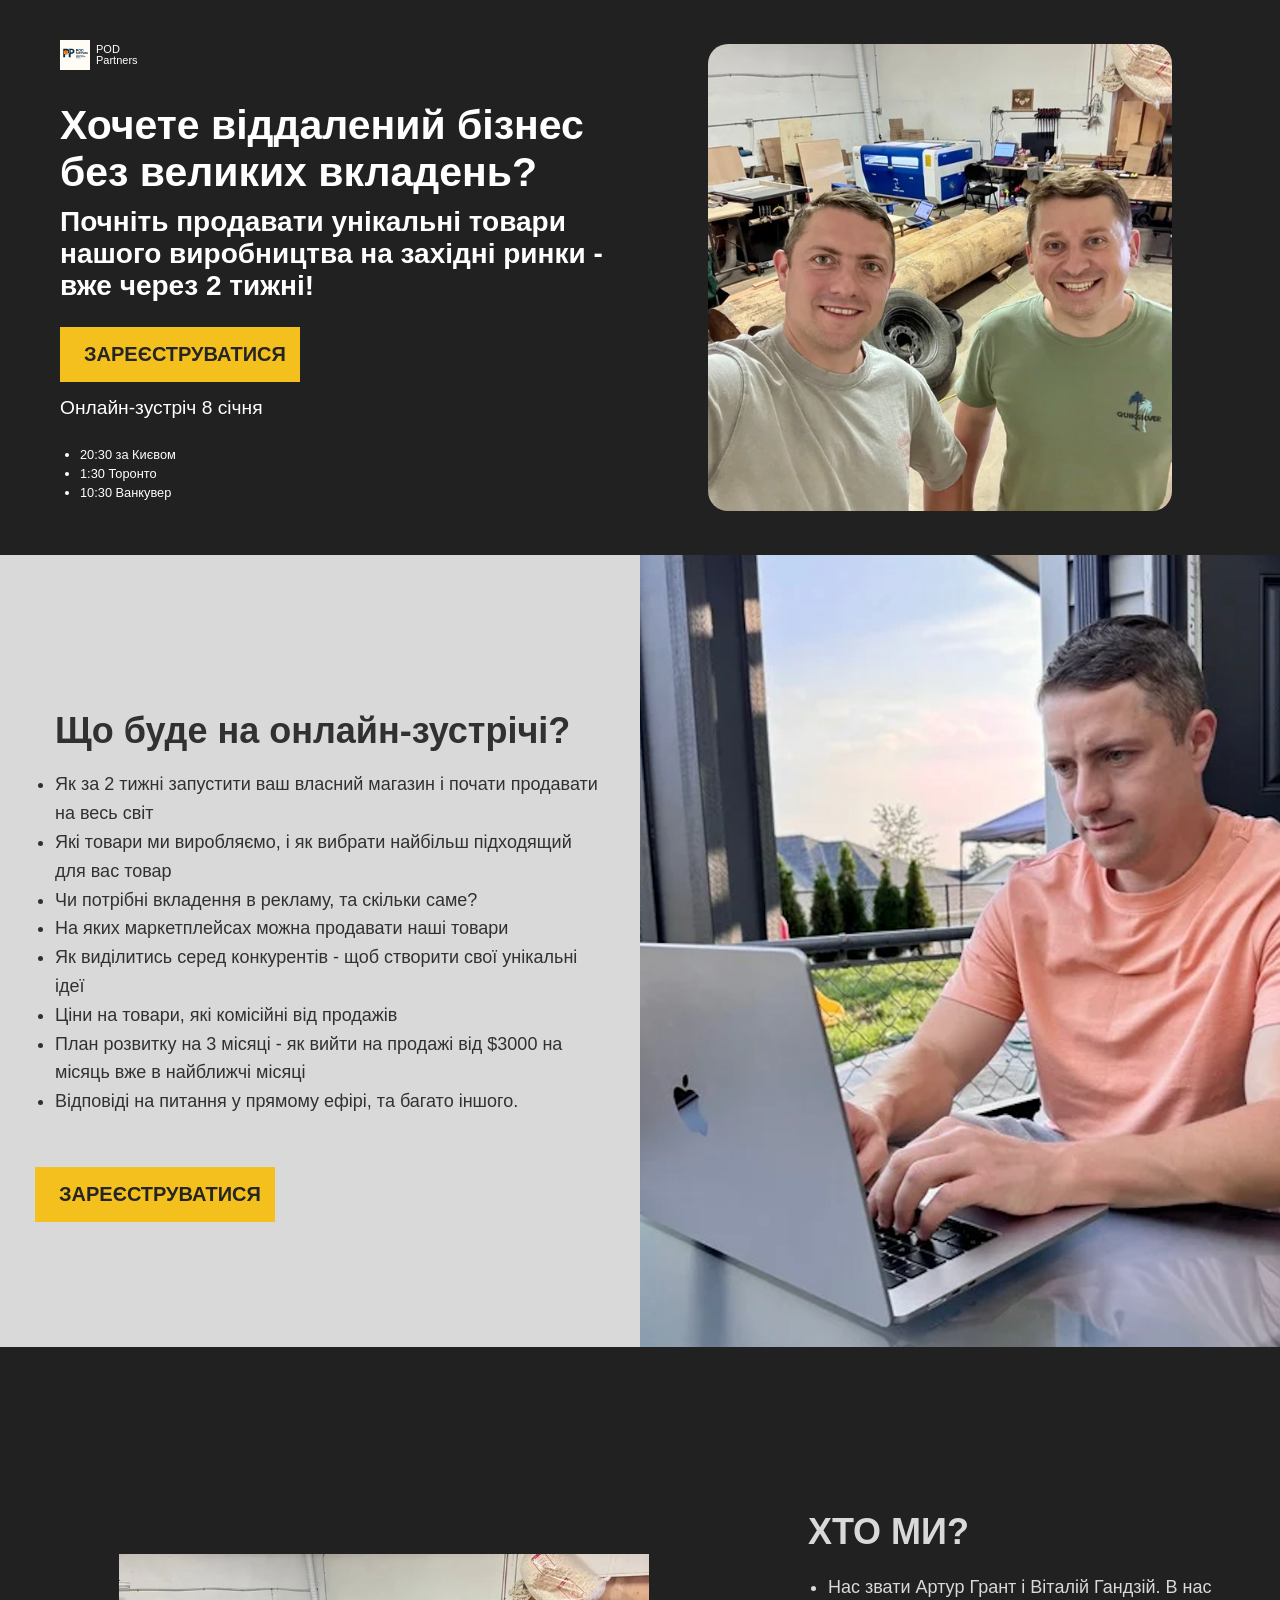
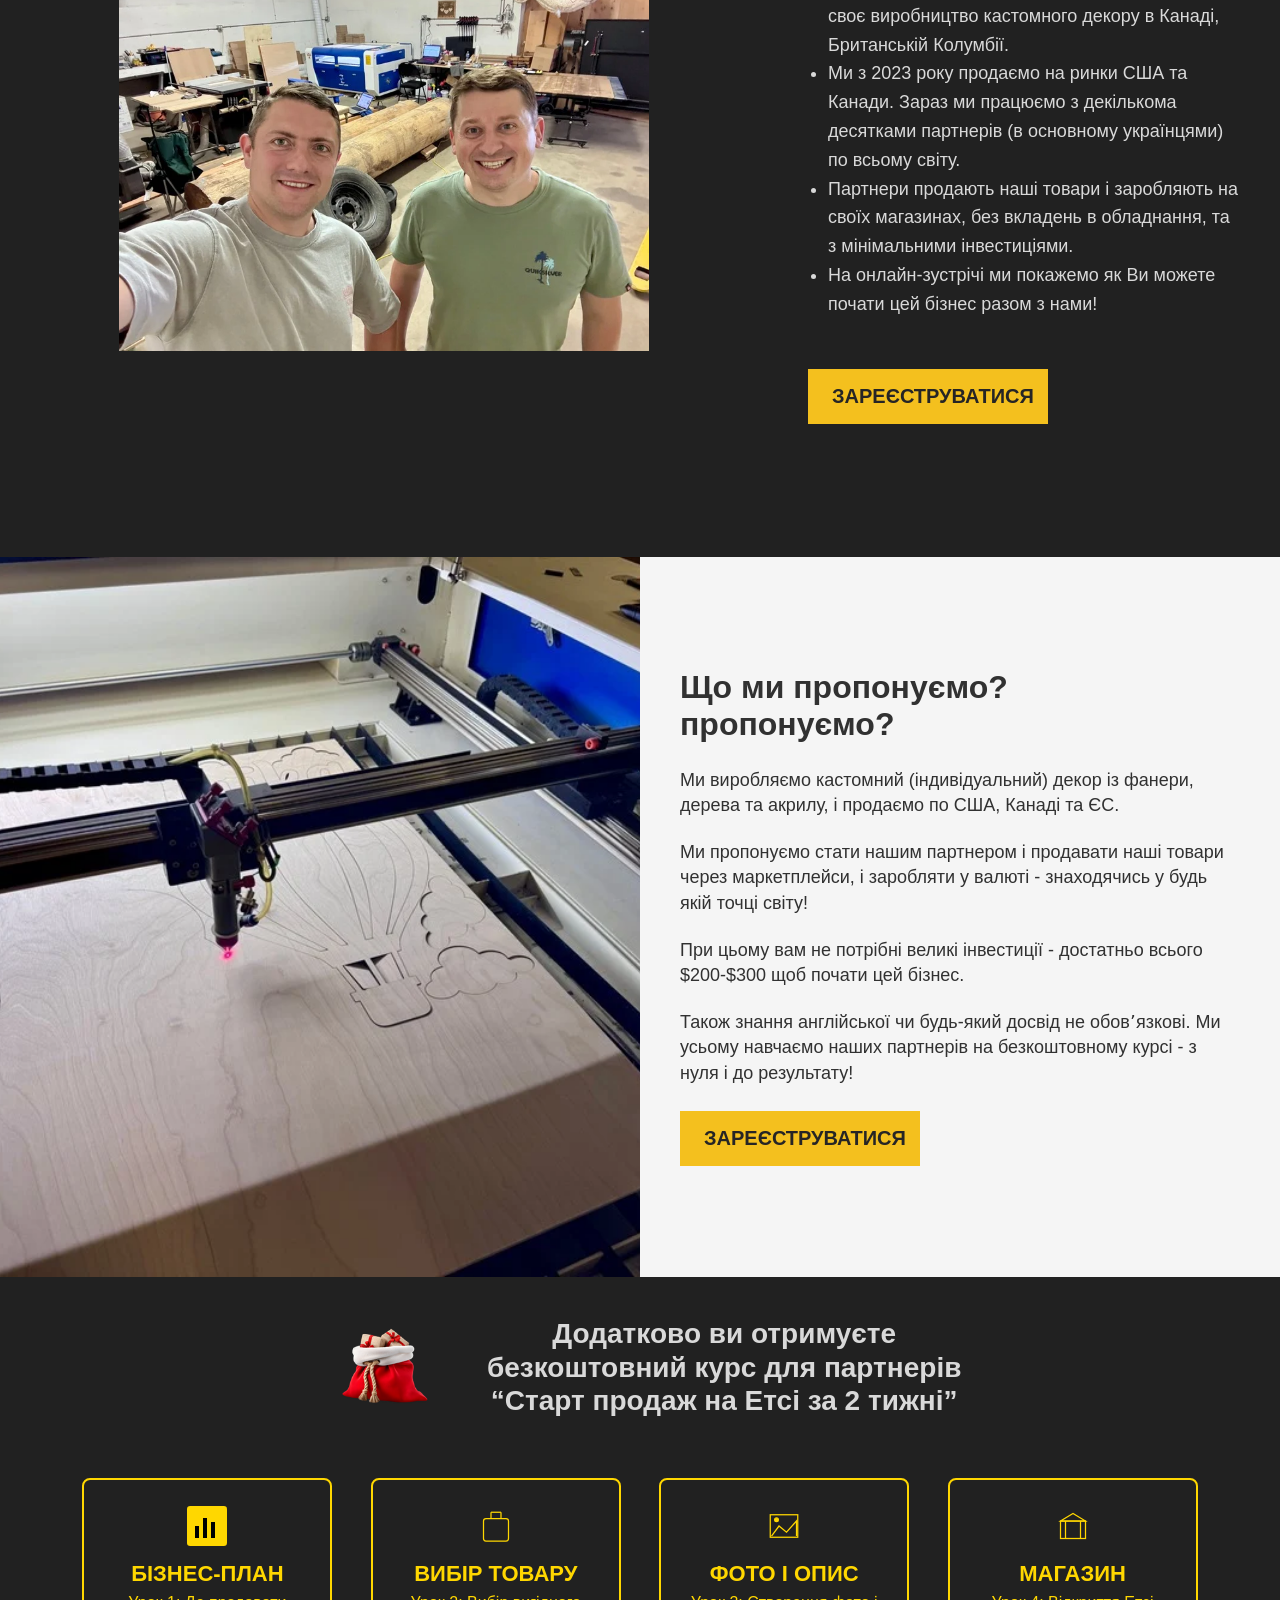
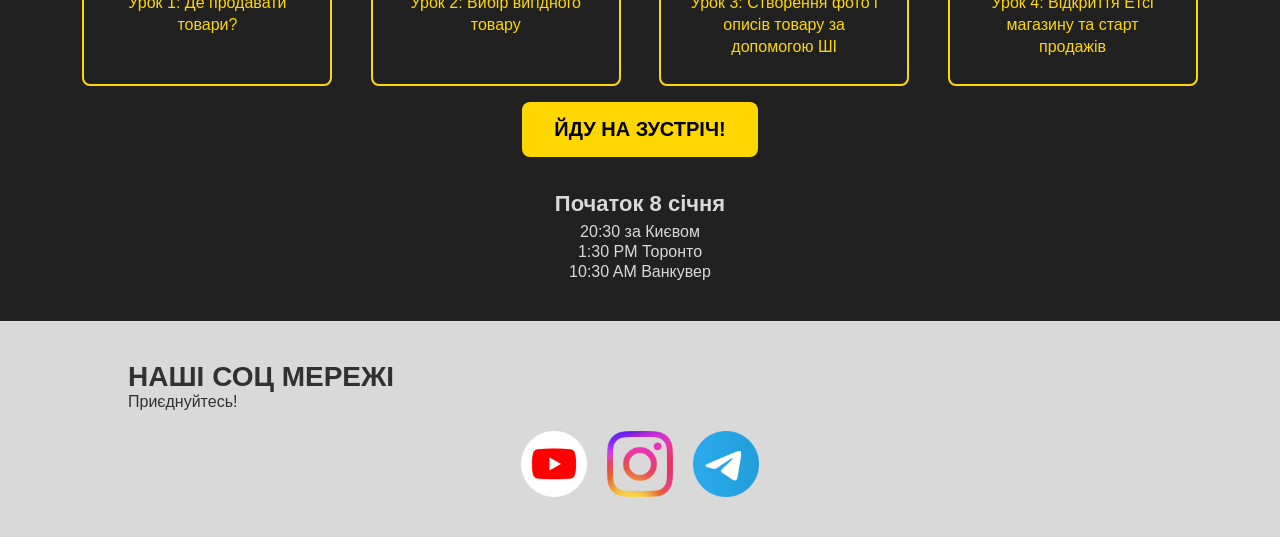
<file: index.html>
<!DOCTYPE html>
<html lang="ru">

<head>
    <meta charset="UTF-8">
    <meta name="viewport" content="width=device-width, initial-scale=1.0">
    <title>POD Partners</title>

    <!-- Google tag (gtag.js) -->
    <script async src="https://www.googletagmanager.com/gtag/js?id=G-GY1521CNHJ"></script>
    <script>
        window.dataLayer = window.dataLayer || [];
        function gtag() { dataLayer.push(arguments); }
        gtag('js', new Date());
        gtag('config', 'G-GY1521CNHJ');
    </script>

</head>

<body style="margin:0; padding:0; background:#212121; color:#fff; font-family:Arial, sans-serif; min-height:100vh;">

    <!-- ===================== 1-й блок ===================== -->
    <section style="display:flex; flex-wrap:wrap; width:100%; justify-content:center;">
        <div
            style="flex:1 1 50%; min-width:300px; max-width:600px; padding:40px 20px; box-sizing:border-box; display:flex; flex-direction:column; justify-content:center;">
            <div style="display:flex; align-items:center; margin-bottom:12px;">
                <img src="./img/logo.png" alt="Логотип"
                    style="width:6%; max-width:30px; height:auto; margin-right:6px;">
                <div style="display:flex; flex-direction:column; line-height:1; margin-top:-1px;">
                    <span style="font-size:11px;">POD</span>
                    <span style="font-size:11px;">Partners</span>
                </div>
            </div>

            <h2 style="margin:20px 0 10px 0; font-size:clamp(30px,3.2vw,42px); line-height:clamp(1.2,1.5vw,1.5);">
                Хочете віддалений бізнес без великих вкладень?
            </h2>
            <h2 style="margin:0; font-size:clamp(20px,3.2vw,28px); line-height:clamp(1.2,1.5vw,1.5);">
                Почніть продавати унікальні товари нашого виробництва на західні ринки - вже через 2 тижні!
            </h2>

            <button onclick="openFormModal()"
                style="margin-top:25px; padding:16px 24px; font-size:clamp(14px,2vw,20px); font-weight:bold; background:rgb(244,192,30); color:#262525; border:none; cursor:pointer; min-width:160px; max-width:240px;">
                ЗАРЕЄСТРУВАТИСЯ
            </button>

            <h2 style="margin-top:15px; font-size:clamp(14px,1.5vw,20px); font-weight:normal; color:#fff;">
                Онлайн-зустріч 8 січня
            </h2>
            <ul
                style="margin-top:10px; padding-left:20px; color:#fff; font-size:clamp(12px,1vw,16px); line-height:1.5;">
                <li>20:30 за Києвом</li>
                <li>1:30 Торонто</li>
                <li>10:30 Ванкувер</li>
            </ul>
        </div>

        <div
            style="flex:1 1 50%; min-width:300px; max-width:600px; padding:20px 10px; box-sizing:border-box; display:flex; justify-content:center; align-items:center;">
            <img src="./img/photo1.1.png" alt="Пример изображения"
                style="width:80%; max-width:100%; height:auto; border-radius:20px;">
        </div>
    </section>




    <!-- 2222222222222222 -->
    <section
        style="display: flex; flex-wrap: wrap; width: 100%; min-height: 88vh; background-color: rgb(217, 217, 217);">

        <!-- Левая колонка -->
        <div
            style="flex: 1 1 50%; padding: clamp(16px, 4.4vw, 35px); box-sizing: border-box; min-width: 300px; display: flex; flex-direction: column; justify-content: center; align-items: flex-start; color: #313131;">

            <!-- Заголовок -->
            <h2
                style="font-size: clamp(26px, 5vw, 36px); color: #313131; margin-bottom: clamp(13px, 2.65vw, 18px); padding-left: 20px; text-align: left;">
                Що буде на онлайн-зустрічі?
            </h2>

            <!-- Список из 8 элементов -->
            <ul
                style="list-style: disc; padding-left: 20px; margin: 0 0 clamp(18px, 2.65vw, 26px) 0; font-size: clamp(14px, 2vw, 18px); line-height: 1.6; text-align: left;">
                <li>Як за 2 тижні запустити ваш власний магазин і почати продавати на весь світ</li>
                <li>Які товари ми виробляємо, і як вибрати найбільш підходящий для вас товар</li>
                <li>Чи потрібні вкладення в рекламу, та скільки саме?</li>
                <li>На яких маркетплейсах можна продавати наші товари</li>
                <li>Як виділитись серед конкурентів - щоб створити свої унікальні ідеї</li>
                <li>Ціни на товари, які комісійні від продажів</li>
                <li>План розвитку на 3 місяці - як вийти на продажі від $3000 на місяць вже в найближчі місяці</li>
                <li>Відповіді на питання у прямому ефірі, та багато іншого.</li>
            </ul>

            <!-- Кнопка -->
            <button onclick="openFormModal()" class="subscribeBtn" style="
        margin-top: 25px;
        padding: 16px 24px; /* увеличили внутренние отступы */
        font-size: clamp(14px, 2vw, 20px); /* увеличили размер текста */
        font-weight: bold;
        background-color: rgb(244, 192, 30);
        color: #262525;
        border: none;
        border-radius: 0;
        cursor: pointer;
        min-width: 160px; /* увеличили минимальную ширину */
        max-width: 240px; /* увеличили максимальную ширину */
    ">
                ЗАРЕЄСТРУВАТИСЯ
            </button>
        </div>

        <!-- Правая колонка с изображением -->
        <div
            style="flex: 1 1 50%; padding: 0; box-sizing: border-box; min-width: 300px; display: flex; justify-content: center; align-items: center;">
            <img src="./img/image_2-1.png" alt="Пример изображения"
                style="width: 100%; height: 100%; object-fit: cover;">
        </div>

    </section>

    <!-- 333333333 -->

    <section style="display: flex; flex-wrap: wrap; width: 100%; min-height: 90vh; background-color: #212121;">

        <!-- Левый блок с фото -->
        <div
            style="flex: 1 1 60%; display: flex; justify-content: center; align-items: center; padding: clamp(20px, 5vw, 40px); box-sizing: border-box; min-width: 300px;">
            <img src="./img/photo1.webp" alt="Фото"
                style="width: 77%; max-width: 77%; height: auto; object-fit: cover;"> <!-- было 70%, стало +10% -->
        </div>

        <!-- Правый блок с текстом и кнопкой -->
        <div
            style="flex: 1 1 40%; display: flex; flex-direction: column; justify-content: center; align-items: flex-start; padding: clamp(20px, 5vw, 40px); box-sizing: border-box; min-width: 250px; max-width: 90%; color: #313131;">

            <!-- Заголовок -->
            <h2
                style="font-size: clamp(26px, 4.5vw, 36px); color: rgb(217, 217, 217); margin-bottom: clamp(15px, 3vw, 20px);">
                ХТО МИ?
            </h2>

            <!-- Список из 4 элементов -->
            <ul
                style="list-style: disc; padding-left: 20px; margin: 0 0 clamp(20px, 3vw, 25px) 0; font-size: clamp(14px, 2vw, 18px); line-height: 1.6; color: rgb(217, 217, 217);">
                <li>Нас звати Артур Грант і Віталій Гандзій. В нас своє виробництво кастомного декору в Канаді,
                    Британській Колумбії.</li>
                <li>Ми з 2023 року продаємо на ринки США та Канади. Зараз ми працюємо з декількома десятками партнерів
                    (в основному українцями) по всьому світу.</li>
                <li>Партнери продають наші товари і заробляють на своїх магазинах, без вкладень в обладнання, та з
                    мінімальними інвестиціями.</li>
                <li>На онлайн-зустрічі ми покажемо як Ви можете почати цей бізнес разом з нами!</li>
            </ul>

            <!-- Кнопка -->
            <button onclick="openFormModal()" class="subscribeBtn" style="
        margin-top: 25px;
        padding: 16px 24px; /* увеличили внутренние отступы */
        font-size: clamp(14px, 2vw, 20px); /* увеличили размер текста */
        font-weight: bold;
        background-color: rgb(244, 192, 30);
        color: #262525;
        border: none;
        border-radius: 0;
        cursor: pointer;
        min-width: 160px; /* увеличили минимальную ширину */
        max-width: 240px; /* увеличили максимальную ширину */
    ">
                ЗАРЕЄСТРУВАТИСЯ
            </button>

        </div>

    </section>

    <!-- 44444444444 -->
    <section style="display: flex; flex-wrap: wrap; width: 100%; min-height: 80vh; background-color: #f5f5f5;">

        <!-- Левая колонка с фото -->
        <div
            style="flex: 1 1 50%; min-width: 300px; display: flex; justify-content: center; align-items: center; box-sizing: border-box; padding: 0;">
            <img src="./img/stanok.webp" alt="Фото" style="width: 100%; height: 100%; object-fit: cover;">
        </div>

        <!-- Правая колонка с текстом -->
        <div
            style="flex: 1 1 50%; min-width: 300px; display: flex; flex-direction: column; justify-content: center; align-items: flex-start; padding: clamp(20px, 4vw, 40px); box-sizing: border-box; color: #313131;">

            <!-- Заголовок -->
            <h2 style="font-size: clamp(24px, 4vw, 32px); margin: 0;">
                Що ми пропонуємо?
            </h2>
            <h2 style="font-size: clamp(24px, 4vw, 32px); margin: 0;">
                пропонуємо?
            </h2>

            <!-- Список из 4 элементов -->
            <ul
                style="list-style: none; padding-left: 0; margin: clamp(20px, 3vw, 25px) 0 0 0; font-size: clamp(14px, 2vw, 18px); line-height: 1.4;">
                <li style="margin-bottom: clamp(18px, 3.5vw, 22px);">
                    Ми виробляємо кастомний (індивідуальний) декор із фанери, дерева та акрилу, і продаємо по США,
                    Канаді та ЄС.
                </li>
                <li style="margin-bottom: clamp(18px, 3.5vw, 22px);">
                    Ми пропонуємо стати нашим партнером і продавати наші товари через маркетплейси, і заробляти у валюті
                    - знаходячись у будь якій точці світу!
                </li>
                <li style="margin-bottom: clamp(18px, 3.5vw, 22px);">
                    При цьому вам не потрібні великі інвестиції - достатньо всього $200-$300 щоб почати цей бізнес.
                </li>
                <li style="margin-bottom: 0;">
                    Також знання англійської чи будь-який досвід не обовʼязкові. Ми усьому навчаємо наших партнерів на
                    безкоштовному курсі - з нуля і до результату!
                </li>
            </ul>


            <!-- Кнопка -->
            <button onclick="openFormModal()" class="subscribeBtn" style="
        margin-top: 25px;
        padding: 16px 24px; /* увеличили внутренние отступы */
        font-size: clamp(14px, 2vw, 20px); /* увеличили размер текста */
        font-weight: bold;
        background-color: rgb(244, 192, 30);
        color: #262525;
        border: none;
        border-radius: 0;
        cursor: pointer;
        min-width: 160px; /* увеличили минимальную ширину */
        max-width: 240px; /* увеличили максимальную ширину */
    ">
                ЗАРЕЄСТРУВАТИСЯ
            </button>

        </div>

    </section>

    <!-- 555555555555 -->

    <section
        style="background-color: #212121; color: #fff; width: 100%; padding: clamp(20px, 5vw, 40px) 0; display: flex; flex-direction: column; align-items: center;">

        <!-- Блок с фото и заголовками -->
        <div
            style="display: flex; align-items: center; justify-content: center; width: 90%; max-width: 1200px; flex-wrap: wrap; gap: clamp(20px, 3vw, 40px); margin-bottom: clamp(40px, 5vw, 60px);">

            <!-- Фото слева, увеличено -->
            <img src="./img/mishok.webp" alt="Фото"
                style="height: 100%; width: auto; object-fit: cover; max-height: calc(3 * 1.2em * 1.5);">

            <!-- Текст справа, по центру колонки, крупнее -->
            <div
                style="display: flex; flex-direction: column; justify-content: center; height: 100%; text-align: center;">
                <span
                    style="font-weight: bold; color: rgb(217, 217, 217);font-size: clamp(20px, 3vw, 28px); line-height: 1.2;">Додатково
                    ви отримуєте</span>
                <span
                    style="font-weight: bold; font-size: clamp(20px, 3vw, 28px); color: rgb(217, 217, 217); line-height: 1.2;">
                    безкоштовний курс для партнерів
                </span>
                <span
                    style="font-weight: bold;color: rgb(217, 217, 217); font-size: clamp(20px, 3vw, 28px); line-height: 1.2;">“Старт
                    продаж на Етсі за 2 тижні”</span>
            </div>

        </div>

        <!-- Золотые рамки под блоком -->
        <div
            style="display: flex; flex-wrap: wrap; justify-content: center; gap: clamp(20px, 3vw, 40px); width: 90%; max-width: 1200px;">

            <!-- Блок 1 -->
            <div
                style="flex: 1 1 220px; max-width: 250px; border: 2px solid gold; display: flex; flex-direction: column; align-items: center; padding: clamp(20px, 2vw, 30px); box-sizing: border-box; text-align: center; border-radius: 8px;">
                <svg width="40" height="40" viewBox="0 0 50 50" xmlns="http://www.w3.org/2000/svg">
                    <rect width="50" height="50" rx="4" ry="4" fill="gold" />
                    <rect x="10" y="25" width="5" height="15" fill="#000" />
                    <rect x="20" y="15" width="5" height="25" fill="#000" />
                    <rect x="30" y="20" width="5" height="20" fill="#000" />
                </svg>
                <h3
                    style="font-size: clamp(18px, 2.5vw, 22px); color: gold; font-weight: bold; margin: clamp(10px, 1.5vw, 15px) 0 5px 0;">
                    БІЗНЕС-ПЛАН</h3>
                <p style="font-size: clamp(14px, 1.8vw, 16px); color: gold; line-height: 1.4; margin: 0;">Урок 1: Де
                    продавати товари?</p>
            </div>

            <!-- Блок 2 -->
            <div
                style="flex: 1 1 220px; max-width: 250px; border: 2px solid gold; display: flex; flex-direction: column; align-items: center; padding: clamp(20px, 2vw, 30px); box-sizing: border-box; text-align: center; border-radius: 8px;">
                <svg width="40" height="40" viewBox="0 0 64 64" xmlns="http://www.w3.org/2000/svg">
                    <rect x="12" y="20" width="40" height="36" rx="4" ry="4" fill="none" stroke="gold"
                        stroke-width="2" />
                    <line x1="24" y1="20" x2="24" y2="10" stroke="gold" stroke-width="2" />
                    <line x1="40" y1="20" x2="40" y2="10" stroke="gold" stroke-width="2" />
                    <line x1="24" y1="10" x2="40" y2="10" stroke="gold" stroke-width="2" />
                </svg>
                <h3
                    style="font-size: clamp(18px, 2.5vw, 22px); color: gold; font-weight: bold; margin: clamp(10px, 1.5vw, 15px) 0 5px 0;">
                    ВИБІР ТОВАРУ</h3>
                <p style="font-size: clamp(14px, 1.8vw, 16px); color: gold; line-height: 1.4; margin: 0;">Урок 2: Вибір
                    вигідного товару</p>
            </div>

            <!-- Блок 3 -->
            <div
                style="flex: 1 1 220px; max-width: 250px; border: 2px solid gold; display: flex; flex-direction: column; align-items: center; padding: clamp(20px, 2vw, 30px); box-sizing: border-box; text-align: center; border-radius: 8px;">
                <svg width="40" height="40" viewBox="0 0 64 64" xmlns="http://www.w3.org/2000/svg">
                    <rect x="10" y="14" width="44" height="36" fill="none" stroke="gold" stroke-width="2" />
                    <polyline points="12,48 24,32 36,42 52,24 52,48" fill="none" stroke="gold" stroke-width="2" />
                    <circle cx="20" cy="22" r="3" fill="gold" stroke="gold" stroke-width="2" />
                </svg>
                <h3
                    style="font-size: clamp(18px, 2.5vw, 22px); color: gold; font-weight: bold; margin: clamp(10px, 1.5vw, 15px) 0 5px 0;">
                    ФОТО І ОПИС</h3>
                <p style="font-size: clamp(14px, 1.8vw, 16px); color: gold; line-height: 1.4; margin: 0;">Урок 3:
                    Створення фото і описів товару за допомогою ШІ</p>
            </div>

            <!-- Блок 4 -->
            <div
                style="flex: 1 1 220px; max-width: 250px; border: 2px solid gold; display: flex; flex-direction: column; align-items: center; padding: clamp(20px, 2vw, 30px); box-sizing: border-box; text-align: center; border-radius: 8px;">
                <svg width="40" height="40" viewBox="0 0 64 64" xmlns="http://www.w3.org/2000/svg">
                    <rect x="12" y="24" width="40" height="28" fill="none" stroke="gold" stroke-width="2" />
                    <polygon points="12,24 32,12 52,24" fill="none" stroke="gold" stroke-width="2" />
                    <line x1="20" y1="24" x2="20" y2="52" stroke="gold" stroke-width="2" />
                    <line x1="44" y1="24" x2="44" y2="52" stroke="gold" stroke-width="2" />
                </svg>
                <h3
                    style="font-size: clamp(18px, 2.5vw, 22px);  color: gold; font-weight: bold; margin: clamp(10px, 1.5vw, 15px) 0 5px 0;">
                    МАГАЗИН</h3>
                <p style="font-size: clamp(14px, 1.8vw, 16px); color: gold; line-height: 1.4; margin: 0;">Урок 4:
                    Відкриття Етсі магазину та старт продажів</p>
            </div>

        </div>
        <button onclick="openFormModal()" class="subscribeBtn" style="
    padding: clamp(12px, 2vw, 16px) clamp(24px, 4vw, 32px);
    font-size: clamp(16px, 2vw, 20px);
    font-weight: bold;
    color: #000;
    background-color: gold;
    border: none;
    border-radius: 8px;
    cursor: pointer;
    transition: transform 0.2s, background-color 0.2s;
    margin-top: clamp(12px, 2vw, 16px);
" onmouseover="this.style.transform='scale(1.05)'; this.style.backgroundColor='#f4c01e';"
            onmouseout="this.style.transform='scale(1)'; this.style.backgroundColor='gold';">
            ЙДУ НА ЗУСТРІЧ!
        </button>

        <div style="text-align: center; margin-top: clamp(2px, 0.5vw, 4px); max-width: 600px;">
            <h4
                style="font-size: clamp(18px, 2.5vw, 22px); color: rgb(217, 217, 217); font-weight: bold; margin-bottom: clamp(4px, 0.5vw, 6px);">
                Початок 8 січня
            </h4>
            <ul
                style="list-style: none; padding: 0; margin: 0; display: flex; flex-direction: column; gap: clamp(1px, 0.3vw, 2px); align-items: center;">
                <li style="font-size: clamp(14px, 1.8vw, 16px); color: rgb(217, 217, 217);">20:30 за Києвом</li>
                <li style="font-size: clamp(14px, 1.8vw, 16px); color: rgb(217, 217, 217);">1:30 PM Торонто</li>
                <li style="font-size: clamp(14px, 1.8vw, 16px); color: rgb(217, 217, 217);">10:30 AM Ванкувер</li>
            </ul>
        </div>



    </section>

    <!-- 66666666666666 -->

    <section
        style="background-color: rgb(217, 217, 217); color: #fff; width: 100%; padding: clamp(20px, 5vw, 40px) 0; display: flex; flex-direction: column; align-items: flex-start;">

        <!-- Заголовок -->
        <h2 style="font-size: clamp(22px, 3vw, 28px); color: #313131; font-weight: bold; margin: 0 0 0 10%;">
            НАШІ СОЦ МЕРЕЖІ
        </h2>

        <span
            style="font-size: clamp(14px, 1.5vw, 16px); color: #313131; font-weight: normal; margin: 0 0 0 10%; display: block;">
            Приєднуйтесь!
        </span>

        <!-- Ряд фото -->
        <div
            style="display: flex; justify-content: center; gap: clamp(12px, 3vw, 20px); width: 100%; margin-top: clamp(10px, 2vw, 20px);">
            <!-- Фото 1 -->
            <a href="https://www.youtube.com/channel/UCvHFZEfZ4lCTB4Y58-z7Aaw" target="_blank"
                style="display: block; width: clamp(33px, 6vw, 66px); height: clamp(33px, 6vw, 66px); border-radius: 8px; overflow: hidden;">
                <img src="./img/utub.png" alt="youtube" style="width: 100%; height: 100%; object-fit: cover;">
            </a>

            <!-- Фото 2 -->
            <a href="https://instagram.com" target="_blank"
                style="display: block; width: clamp(33px, 6vw, 66px); height: clamp(33px, 6vw, 66px); border-radius: 8px; overflow: hidden;">
                <img src="./img/insta.webp" alt="Instagram" style="width: 100%; height: 100%; object-fit: cover;">
            </a>

            <!-- Фото 3 -->
            <a href="https://t.me/+5SDJBIJl-fRlMWIy" target="_blank"
                style="display: block; width: clamp(33px, 6vw, 66px); height: clamp(33px, 6vw, 66px); border-radius: 8px; overflow: hidden;">
                <img src="./img/telega.webp" alt="telegram" style="width: 100%; height: 100%; object-fit: cover;">
            </a>
        </div>



    </section>


    <!-- ===================== Модальное окно ===================== -->
    <!-- FORM MODAL -->
    <!-- FORM MODAL -->
    <!-- FORM MODAL -->
    <!-- FORM MODAL -->
<div id="formModal" style="
display:none;
position:fixed;
inset:0;
background:rgba(0,0,0,0.7);
justify-content:center;
align-items:center;
z-index:9999;
padding:20px;
">

  <div style="
  background:#d9d9d9;
  width:100%;
  max-width:420px;
  border-radius:14px;
  padding:32px;
  position:relative;
  box-shadow:0 10px 40px rgba(0,0,0,.4);
  ">

    <button onclick="closeFormModal()" style="
    position:absolute;
    top:12px;
    right:12px;
    background:none;
    border:none;
    font-size:26px;
    cursor:pointer;">×</button>

    <h2 style="margin:0 0 6px; color:#313131;">Зареєструйтесь на онлайн зустріч - і підтвердіть Ваш email</h2>
    

    <!-- SENDPULSE FORM -->
    <div id="sp-form-250745"
      sp-id="250745"
      sp-hash="6c9dc17687c10e9f210d3dfa3d459ca02bd064362a7ea7143cd0230efe058e1b"
      sp-lang="ua"
      class="sp-form sp-form-regular">

      <div class="sp-form-fields-wrapper">
        <form class="sp-element-container" novalidate>

          <div class="sp-field" style="margin-bottom:14px;color:#313131;">
            <label>Email *</label>
            <input type="email" name="sform[email]" required
              style="width:100%;padding:12px;border-radius:8px;">
          </div>

          <div class="sp-field" style="margin-bottom:18px;color:#313131;">
            <label>Ім'я</label>
            <input type="text" name="sform[0JjQvNGP]"
              style="width:100%;padding:12px;border-radius:8px;">
          </div>

          <!-- 🔥 UTM (ОБЯЗАТЕЛЬНО sform[ID]) -->
          <input type="hidden" name="sform[ID_UTM_SOURCE]" id="utm_source">
          <input type="hidden" name="sform[ID_UTM_MEDIUM]" id="utm_medium">
          <input type="hidden" name="sform[ID_UTM_CAMPAIGN]" id="utm_campaign">
          <input type="hidden" name="sform[ID_UTM_CONTENT]" id="utm_content">
          <input type="hidden" name="sform[ID_UTM_TERM]" id="utm_term">

          <button type="button" class="sp-button"
            onclick="forceRedirect()"
            style="
            width:100%;
            height:56px;
            display:flex;
            align-items:center;
            justify-content:center;
            font-size:18px;
            font-weight:bold;
            background:gold;
            border:none;
            border-radius:8px;
            color:#313131;
            cursor:pointer;">
            ЙДУ НА ЗУСТРІЧ!
          </button>

        </form>
      </div>
    </div>
  </div>
</div>

<script async src="//web.webformscr.com/apps/fc3/build/default-handler.js"></script>

<script>
function openFormModal() {
  document.getElementById('formModal').style.display = 'flex';
}
function closeFormModal() {
  document.getElementById('formModal').style.display = 'none';
}

// ✅ UTM → hidden поля
(function () {
  const params = new URLSearchParams(window.location.search);
  ['utm_source','utm_medium','utm_campaign','utm_content','utm_term'].forEach(utm => {
    const input = document.querySelector(`input[name="${utm}"]`);
    if(input) input.value = params.get(utm) || 'direct';
  });
})();

// ✅ ГАРАНТИРОВАННЫЙ редирект
function forceRedirect() {
  setTimeout(function () {
    window.location.href = 'https://canadapartners.online/thank-you.html';
  }, 1200);
}
</script>




</body>

</html>
</file>
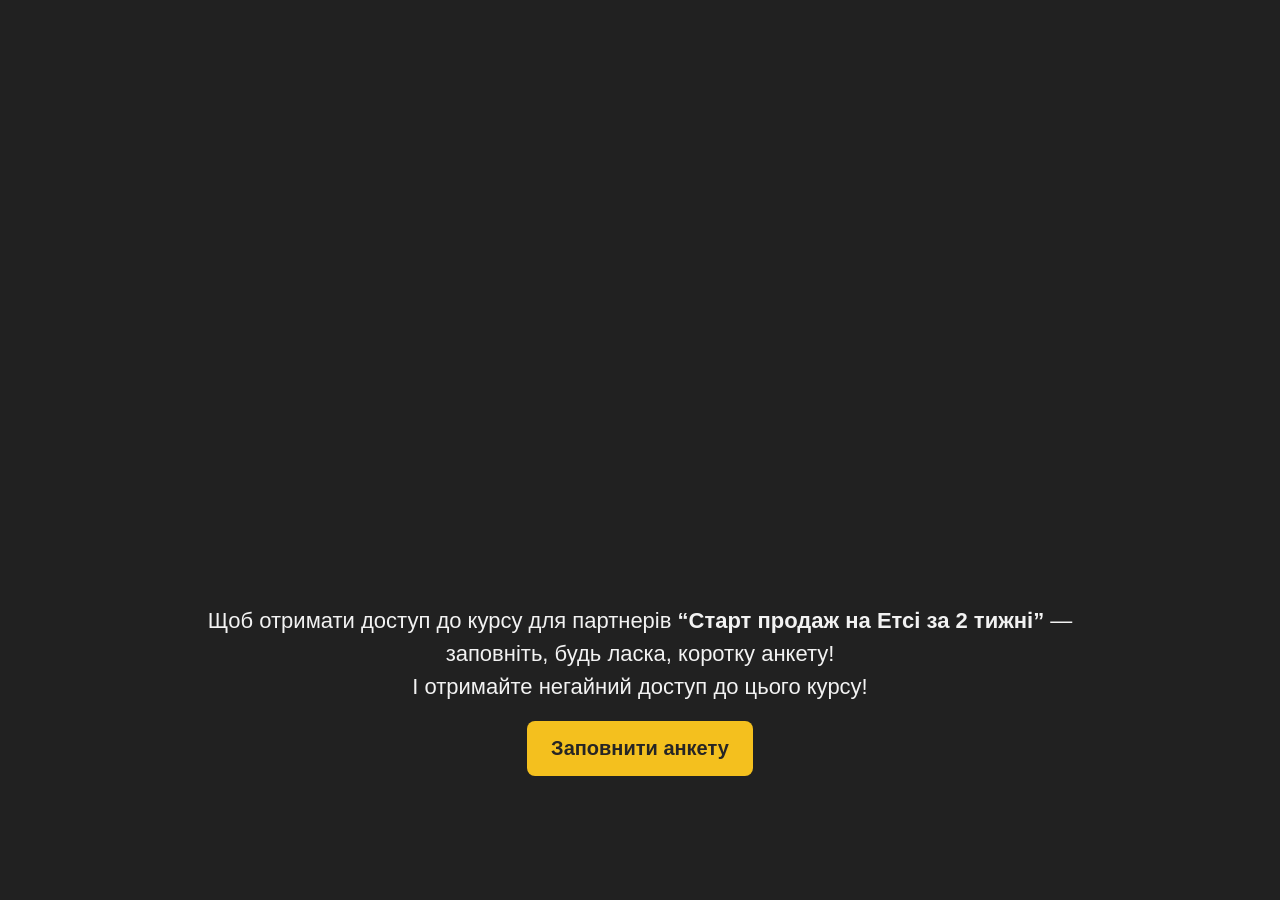
<file: success.html>
<!DOCTYPE html>
<html lang="ru">
<head>
<meta charset="UTF-8">
<meta name="viewport" content="width=device-width, initial-scale=1.0">
<title>Видео</title>
</head>
<body style="margin:0; padding:0; background:#212121; color:#fff; font-family:Arial, sans-serif; display:flex; flex-direction:column; justify-content:center; align-items:center; min-height:100vh;">

<!-- Заголовок -->

<!-- Видео YouTube -->
<div style="width:90%; max-width:800px; aspect-ratio:16/9; margin-bottom:30px;">
  <iframe src="https://www.youtube.com/embed/TRD41ie8tTQ" style="width:100%; height:100%; border:none; border-radius:12px;" allowfullscreen allow="autoplay; encrypted-media"></iframe>
</div>
<div style="
    max-width: 900px;
    margin: 0 auto 18px auto;
    padding: 0 16px;
    text-align: center;
    color: #f2f2f2;
    font-size: clamp(16px, 2.5vw, 22px);
    line-height: 1.5;
">
    <label>
        Щоб отримати доступ до курсу для партнерів
        <strong>“Старт продаж на Етсі за 2 тижні”</strong>
        — заповніть, будь ласка, коротку анкету!
        <br>
        І отримайте негайний доступ до цього курсу!
    </label>
</div>
<!-- Кнопка закрытия -->
<button onclick="window.open('https://docs.google.com/forms/d/e/1FAIpQLSf6HdFzfCpqf2G_WbVmWM4n9B2wT-UGI2NSRJZmxiRtz0kYeQ/viewform', '_blank')" style="padding:16px 24px; font-size:clamp(14px,2vw,20px); font-weight:bold; background:rgb(244,192,30); color:#262525; border:none; cursor:pointer; border-radius:8px;">
  Заповнити анкету 
</button>

</body>
</html>
</file>
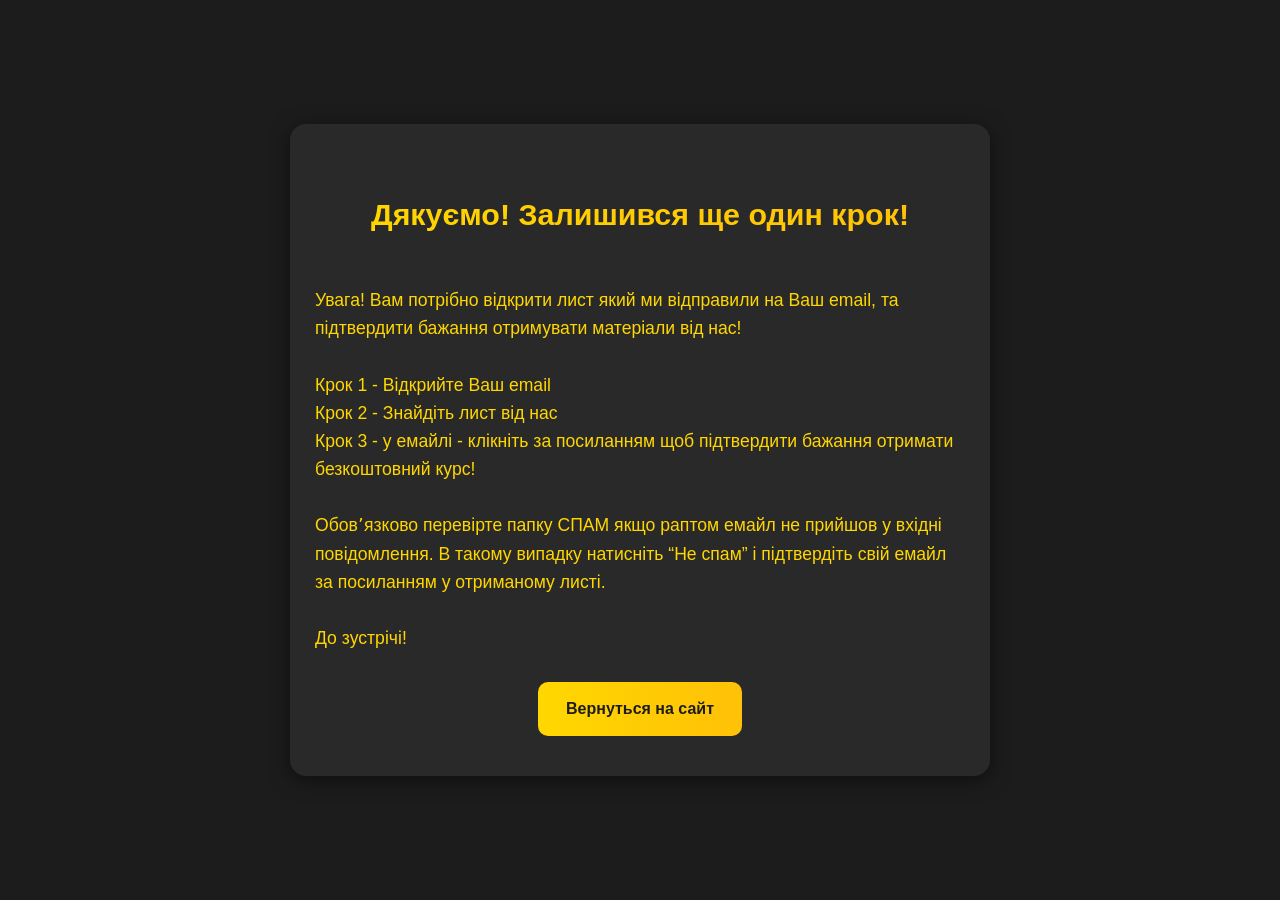
<file: thank-you.html>
<!DOCTYPE html>
<html lang="uk">
<head>
<meta charset="UTF-8">
<meta name="viewport" content="width=device-width, initial-scale=1.0">
<title>Дякуємо!</title>

<style>
    body {
        margin: 0;
        font-family: Arial, sans-serif;
        display: flex;
        justify-content: center;
        align-items: center;
        min-height: 100vh;
        background: #1d1c1c;
        color: #fff;
        text-align: center;
        padding: 20px;
        box-sizing: border-box;
    }

    .thank-you-container {
        background: #2a2929;
        padding: 40px 25px;
        border-radius: 16px;
        max-width: 650px;
        width: 100%;
        box-shadow: 0 4px 20px rgba(0,0,0,0.5);
        line-height: 1.6;
    }

    h2 {
        font-size: 1.9rem;
        margin-bottom: 20px;
        background: linear-gradient(90deg, #FFD700, #FFC107);
        -webkit-background-clip: text;
        -webkit-text-fill-color: transparent;
    }

    .full-text {
        color: #FFD700;
        text-align: left;
        margin-top: 20px;
        font-size: 1.1rem;
        white-space: pre-line;
    }

    .back-btn {
        display: inline-block;
        padding: 14px 28px;
        background: linear-gradient(90deg, #FFD700, #FFC107);
        color: #1d1c1c;
        font-weight: bold;
        text-decoration: none;
        border-radius: 10px;
        transition: transform 0.2s ease, box-shadow 0.2s ease;
        margin-top: 30px;
    }

    .back-btn:hover {
        transform: scale(1.05);
        box-shadow: 0 4px 15px rgba(255, 215, 0, 0.7);
    }

    @media (max-width: 480px) {
        h2 {
            font-size: 1.6rem;
        }
        .full-text {
            font-size: 1rem;
        }
        .thank-you-container {
            padding: 30px 15px;
        }
    }
</style>

</head>
<body>

<div class="thank-you-container">

    <h2>Дякуємо! Залишився ще один крок!</h2>

    <div class="full-text">
Увага! Вам потрібно відкрити лист який ми відправили на Ваш email, та підтвердити бажання отримувати матеріали від нас!

Крок 1 - Відкрийте Ваш email
Крок 2 - Знайдіть лист від нас
Крок 3 - у емайлі - клікніть за посиланням щоб підтвердити бажання отримати безкоштовний курс!

Обовʼязково перевірте папку СПАМ якщо раптом емайл не прийшов у вхідні повідомлення. В такому випадку натисніть “Не спам” і підтвердіть свій емайл за посиланням у отриманому листі.

До зустрічі!
    </div>

    <a href="http://www.canadapartners.online/" class="back-btn">Вернуться на сайт</a>
</div>

</body>
</html>
</file>
